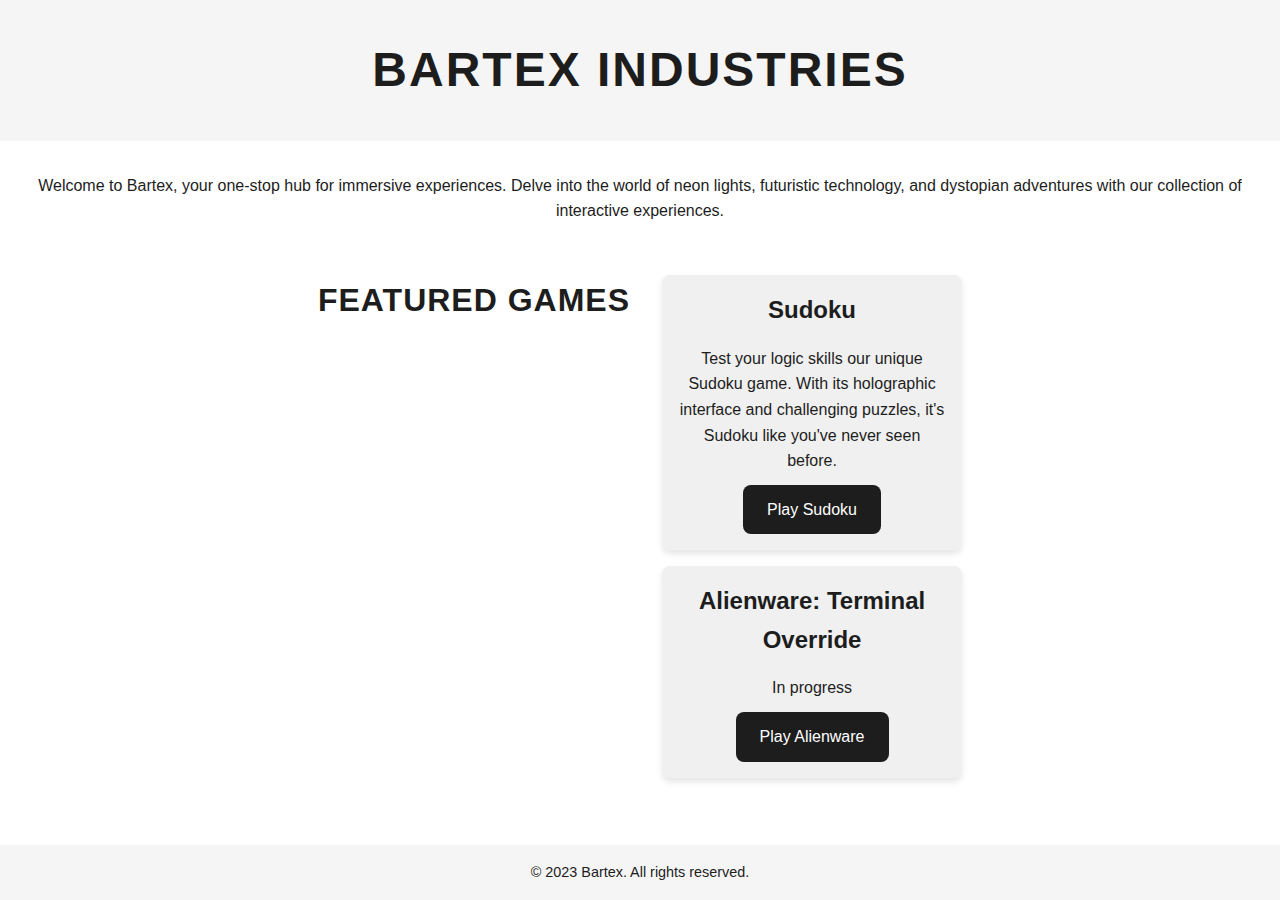
<file: index.html>
<!DOCTYPE html>
<html lang="en">
<head>
    <meta charset="UTF-8">
    <meta name="viewport" content="width=device-width, initial-scale=1.0">
    <title>Bartex Industries</title>
    <link rel="stylesheet" href="styles.css">
</head>
<body>
    <header>
        <h1>Bartex Industries</h1>
    </header>
    <section class="intro">
        <p>Welcome to Bartex, your one-stop hub for immersive experiences. Delve into the world of neon lights, futuristic technology, and dystopian adventures with our collection of interactive experiences.</p>
    </section>
    <section class="games">
        <h2>Featured Games</h2>
        <div class="game-container">
            <div class="game">
                <h3>Sudoku</h3>
                <p>Test your logic skills our unique Sudoku game. With its holographic interface and challenging puzzles, it's Sudoku like you've never seen before.</p>
                <a href="sudoku" class="game-button">Play Sudoku</a>
            </div>
            <div class="game">
                <h3>Alienware: Terminal Override</h3>
                <p>In progress</p>
                <a href="awto" class="game-button">Play Alienware</a>
            </div>
        </div>
    </section>
    <footer>
        <p>&copy; 2023 Bartex. All rights reserved.</p>
    </footer>
</body>
</html>
</file>
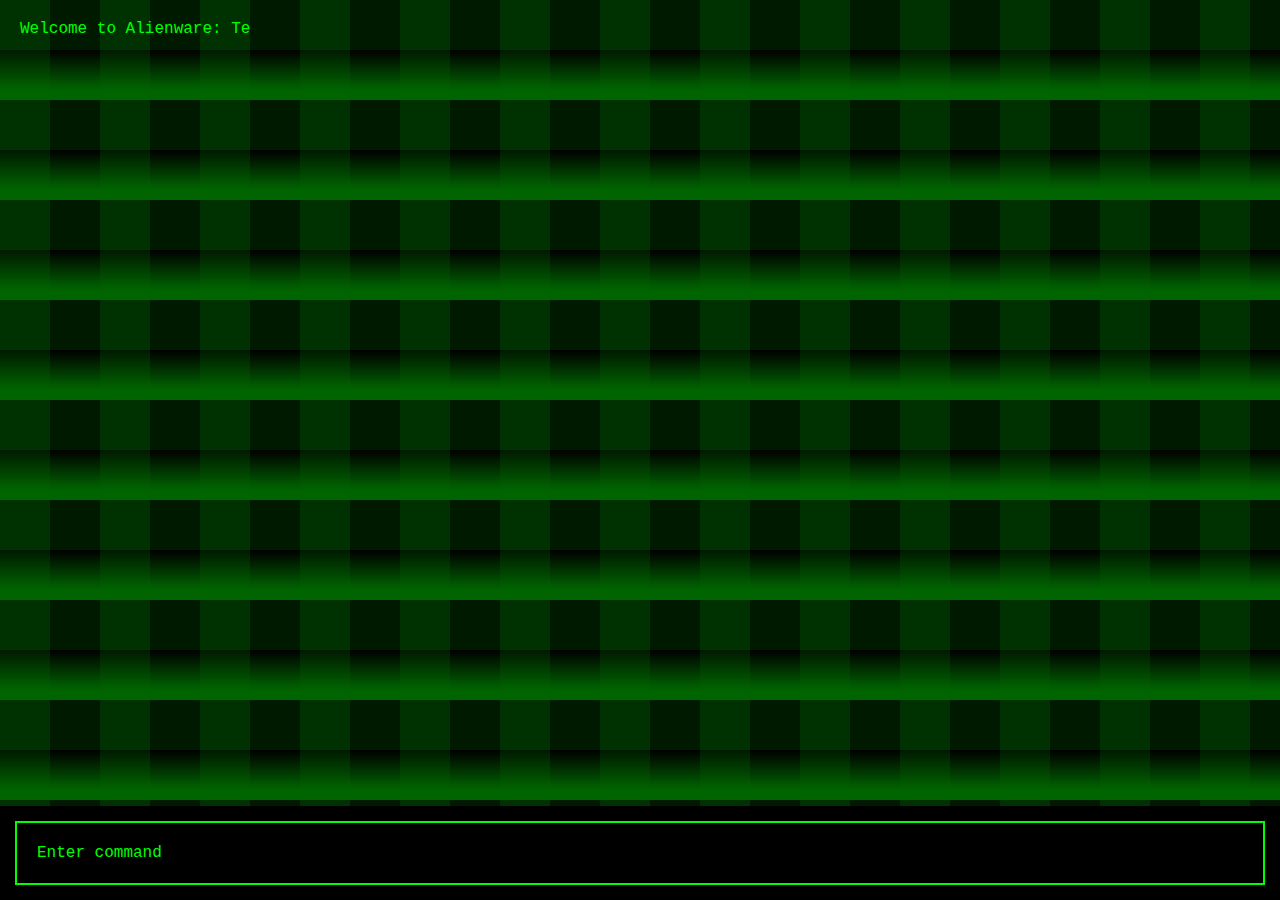
<file: AW-TO/index.html>
<!DOCTYPE html>
<html lang="en">
<head>
  <meta charset="UTF-8">
  <meta name="viewport" content="width=device-width, initial-scale=1.0">
  <title>Alienware: Terminal Override</title>
  <link rel="stylesheet" href="styles.css">
</head>
<body>
  <div class="container">
    <div class="output-wrapper" id="output-wrapper">
      <div class="output" id="output"></div>
      <div class="distortion" id="distortion"></div>
    </div>
    <div class="input-container">
      <input type="text" class="input" id="input" placeholder="Enter command">
    </div>
  </div>
  <script src="helpHandler.js"></script>
  <script src="main.js"></script>
</body>
</html>
</file>
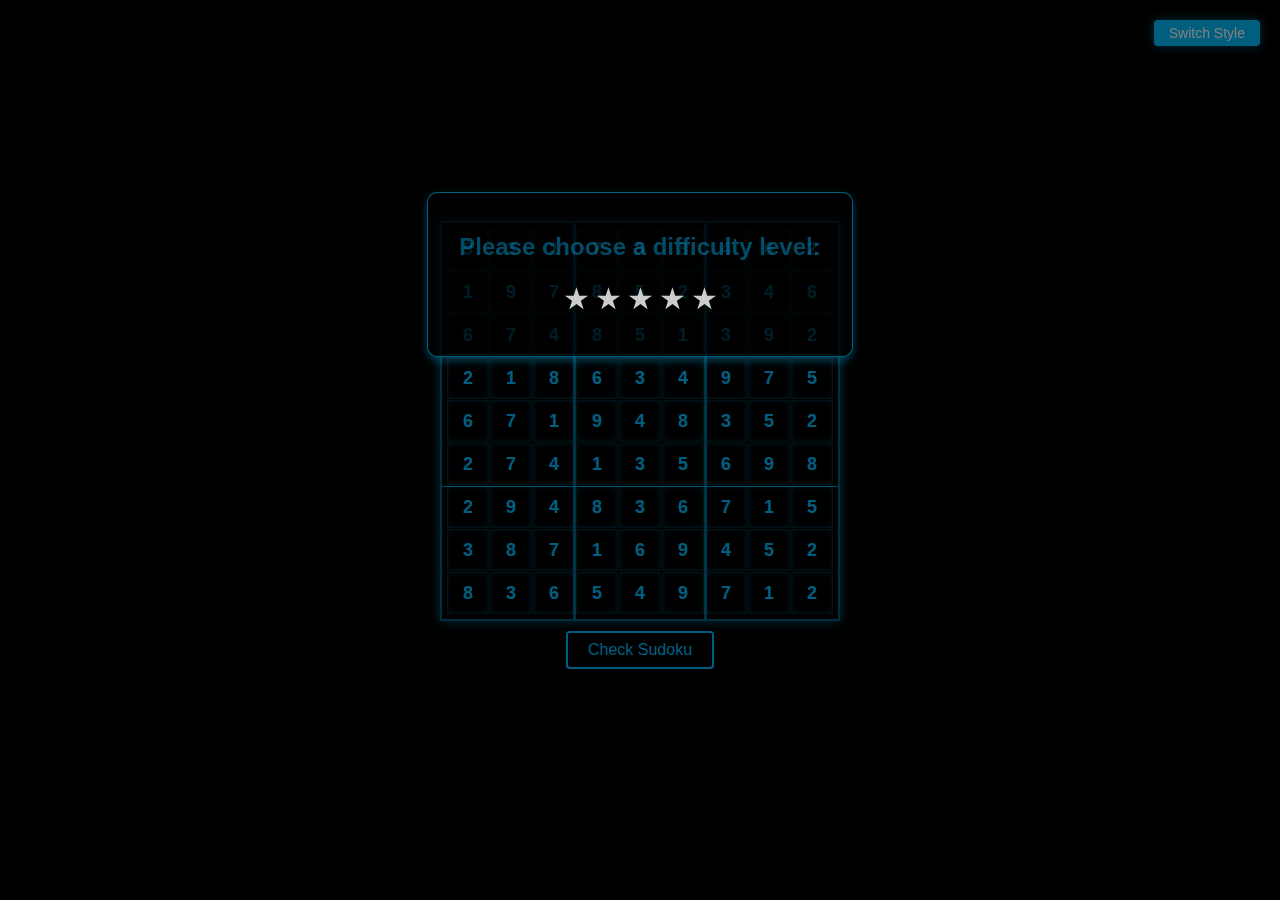
<file: sudoku/index.html>
<!DOCTYPE html>
<html lang="en">
	<head>
		<meta charset="UTF-8">
		<meta name="viewport" content="width=device-width, initial-scale=1.0">
		<title>Sudoku Game</title>
		<link rel="stylesheet" href="hStyles.css">
	</head>
	<body>
		<div class="popup" id="difficultyPopup">
			<div class="popup-content">
				<h2>Please choose a difficulty level:</h2>
				<div class="star-container" id="stars">
					<span class="star" data-value="5">★</span>
					<span class="star" data-value="4">★</span>
					<span class="star" data-value="3">★</span>
					<span class="star" data-value="2">★</span>
					<span class="star" data-value="1">★</span>
				</div>
			</div>
		</div>
		<div class="loading-overlay" id="loadingOverlay">
			<h2>Loading Sudoku...</h2>
		</div>
		<div class="container">
			<div class="sudoku-board" id="sudokuBoard">
				<!-- Sudoku cells will be generated here by JavaScript -->
			</div>
			<button class="check-button" id="checkButton">Check Sudoku</button>
			<button class="switch-style" id="switchStyleButton">Switch Style</button>
		</div>
		<script src="main.js"></script>
	</body>
</html>
</file>
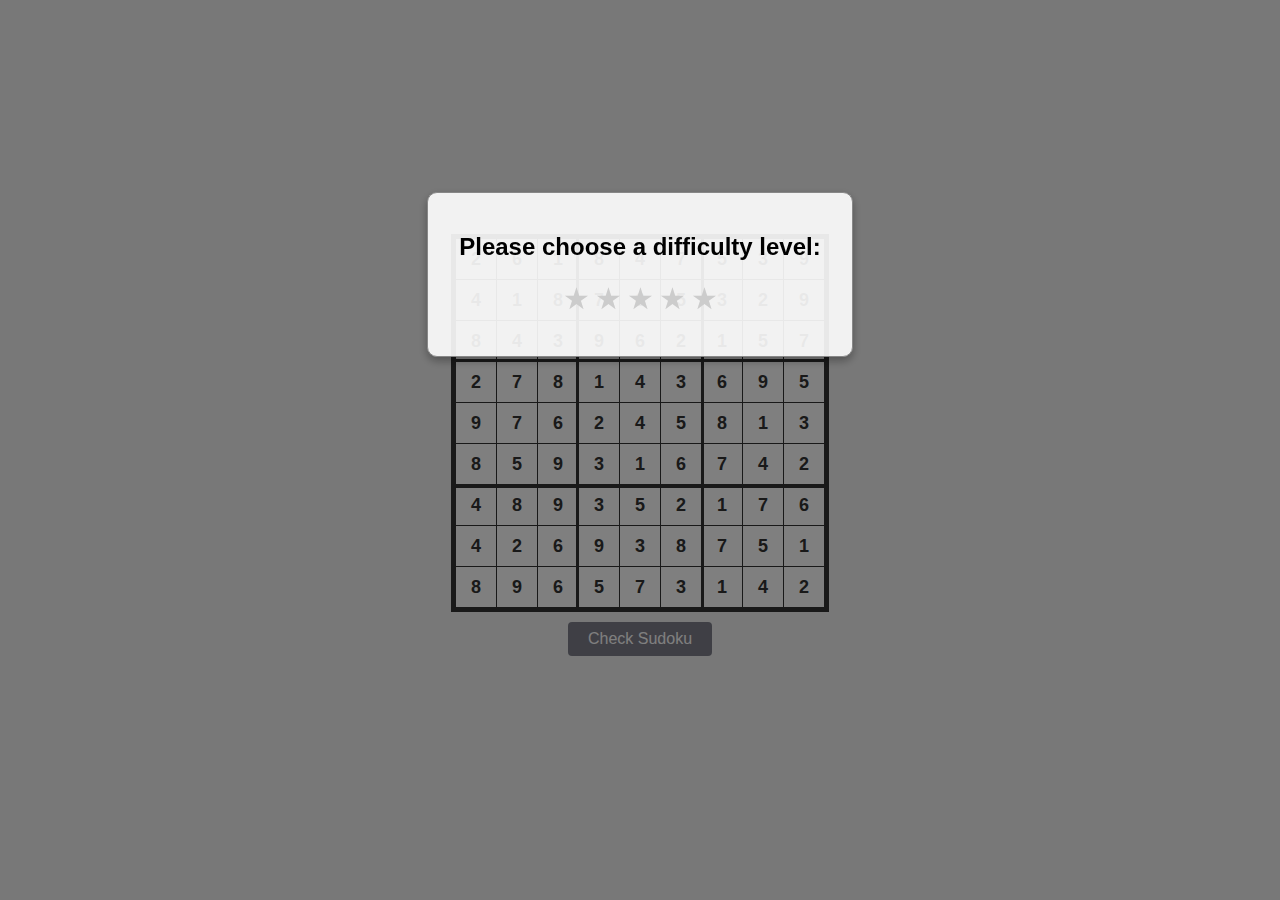
<file: sudoku.htm>
<!DOCTYPE html>
<html lang="en">
	<head>
		<meta charset="UTF-8">
		<meta name="viewport" content="width=device-width, initial-scale=1.0">
		<title>Sudoku Game</title>
		<style>
			body {
				font-family: Arial, sans-serif;
				display: flex;
				justify-content: center;
				align-items: center;
				height: 100vh;
				margin: 0;
				background-color: #f0f0f0;
			}
			.sudoku-board {
				display: grid;
				grid-template-columns: repeat(9, 1fr);
				grid-gap: 1px;
				background-color: #333;
				padding: 5px;
				z-index: 1;
				position: relative;
			}
			.sudoku-cell {
				width: 40px;
				height: 40px;
				display: flex;
				justify-content: center;
				align-items: center;
				background-color: #fff;
				font-size: 18px;
				font-weight: bold;
				color: #333;
			}
			.sudoku-board::before,
			.sudoku-board::after {
				content: '';
				position: absolute;
				background-color: #333;
				z-index: 1;
			}
			.sudoku-board::before {
				width: 3px;
				height: calc(100%);
				top: 0;
				left: calc(33.333% - 1px);
			}
			.sudoku-board::after {
				width: 3px;
				height: calc(100%);
				top: 0;
				right: calc(33.333% - 1px);
			}
			.sudoku-cell:nth-child(n + 19):nth-child(-n + 27)::before,
			.sudoku-cell:nth-child(n + 46):nth-child(-n + 54)::before {
				content: '';
				position: absolute;
				background-color: #333;
				z-index: 1;
				width: calc(100%);
				height: 3px;
			}
			.sudoku-cell:nth-child(n + 19):nth-child(-n + 27)::before {
				top: calc(33.333% - 1px);
				left: 0;
			}
			.sudoku-cell:nth-child(n + 46):nth-child(-n + 54)::before {
				top: calc(66.667% - 1px);
				left: 0;
			}
			.focused {
				background-color: rgba(220, 235, 255, 0.9);
			}
			.user-entered {
				color: #007BFF; /* Change the text color */
				font-weight: bold; /* Make the text bold */
			}
			.error {
				color: red;
			}
			.container {
				display: flex;
				flex-direction: column;
				align-items: center;
			}
			.check-button {
				background-color: #7e7f8b;
				border: none;
				color: white;
				text-align: center;
				text-decoration: none;
				display: inline-block;
				font-size: 16px;
				margin: 10px 2px;
				cursor: pointer;
				padding: 8px 20px;
				border-radius: 4px;
			}
			.check-button:hover {
				background-color: #9d9fb2;
			}
			.popup {
				display: none;
				position: fixed;
				z-index: 2;
				left: 0;
				top: 0;
				width: 100%;
				height: 100%;
				background-color: rgba(0, 0, 0, 0.5);
			}
			.popup-content {
				background-color: rgba(255, 255, 255, 0.9);
				margin: 15% auto;
				padding: 20px;
				border: 1px solid #888;
				width: 30%;
				text-align: center;
				border-radius: 10px; /* Add rounded edges */
				box-shadow: 0 4px 8px rgba(0, 0, 0, 0.3); /* Add shadow */
			}
			.star-container {
				display: flex;
				flex-direction: row-reverse;
				justify-content: center;
				align-items: center;
				gap: 5px;
				cursor: pointer;
				margin-bottom: 20px;
			}
			.star {
				font-size: 30px;
				color: #ccc;
				order: 1;
				transition: color 0.2s;
			}
			.star:hover,
			.star:hover ~ .star {
				color: gold;
			}
			.loading-overlay {
				visibility: hidden;
				position: absolute;
				left: 0;
				top: 0;
				width: 100%;
				height: 100%;
				background-color: rgba(255, 255, 255, 0.9);
				display: flex;
				justify-content: center;
				align-items: center;
				font-size: 24px;
			}
		</style>
	</head>
	<body>
		<div class="popup" id="difficultyPopup">
			<div class="popup-content">
				<h2>Please choose a difficulty level:</h2>
				<div class="star-container" id="stars">
					<span class="star" data-value="5">★</span>
					<span class="star" data-value="4">★</span>
					<span class="star" data-value="3">★</span>
					<span class="star" data-value="2">★</span>
					<span class="star" data-value="1">★</span>
				</div>
			</div>
		</div>
		<div class="loading-overlay" id="loadingOverlay">
			<h2>Loading Sudoku...</h2>
		</div>
		<div class="container">
			<div class="sudoku-board" id="sudokuBoard">
				<!-- Sudoku cells will be generated here by JavaScript -->
			</div>
			<button class="check-button" id="checkButton">Check Sudoku</button>
		</div>
		<script>
			// Initialize the Sudoku board
			function initSudokuBoard(difficulty) {
				const board = document.getElementById('sudokuBoard');
				const sudokuGrid = Array.from({ length: 9 }, () => Array(9).fill(0));
				let solved = false;
				const timeout = 2000; // Timeout in milliseconds
				while (!solved) {
					randomizeRow(sudokuGrid,1); // Randomly fill the first row
					const startTime = new Date().getTime();
					solved = solveSudoku(sudokuGrid, 9, startTime, timeout); // Solve the Sudoku board
					if (!solved) {
						// Reset the board
						for (let i = 1; i < 9; i++) {
							sudokuGrid[i].fill(0);
						}
					}
				}
				blankOutNakedSingles(sudokuGrid, 15); // Blank out up to 15 naked singles
				blankOutHiddenSingles(sudokuGrid, 5 * difficulty); // Blank out up to 30 hidden singles
				blankOutNakedSingles(sudokuGrid, 10 * difficulty); // Blank out any leftover naked singles
				clearBoard();
				for (let i = 0; i < 81; i++) {
					const cell = document.createElement('div');
					cell.classList.add('sudoku-cell');
					cell.setAttribute('data-index', i);
					cell.textContent = sudokuGrid[Math.floor(i / 9)][i % 9] || ''; // Display the number or leave it blank
					if (sudokuGrid[Math.floor(i / 9)][i % 9] === 0) {
						cell.setAttribute('contenteditable', 'true');
						cell.addEventListener('focus', handleCellFocus);
						cell.addEventListener('blur', handleCellBlur);
						cell.addEventListener('input', handleCellInput);
					}
					board.appendChild(cell);
				}
				const checkButton = document.getElementById('checkButton');
				checkButton.addEventListener('click', () => checkSudoku(sudokuGrid));
			}
			function initFakeSudokuBoard() {
				const board = document.getElementById('sudokuBoard');
				const sudokuGrid = Array.from({ length: 9 }, () => Array(9).fill(0));
				const timeout = 2000; // Timeout in milliseconds
				for (let i = 0; i < 9; i++) {
					randomizeRow(sudokuGrid,i);
				}
				for (let i = 0; i < 81; i++) {
					const cell = document.createElement('div');
					cell.classList.add('sudoku-cell');
					cell.setAttribute('data-index', i);
					cell.textContent = sudokuGrid[Math.floor(i / 9)][i % 9] || ''; // Display the number or leave it blank
					board.appendChild(cell);
				}
			}
			function getDifficulty() {
				let difficulty = null;
				while (difficulty === null || difficulty < 1 || difficulty > 5) {
					difficulty = parseInt(window.prompt("Please choose a difficulty level (1 to 5):"), 10);
				}
				return difficulty;
			}
			function checkSudoku(sudokuGrid) {
				const cells = document.getElementsByClassName('sudoku-cell');
				let hasErrors = false;
				let isComplete = true;
				for (let i = 0; i < cells.length; i++) {
					const cell = cells[i];
					const rowIndex = Math.floor(i / 9);
					const colIndex = i % 9;
					const value = parseInt(cell.textContent, 10);
					if (isNaN(value)) {
						isComplete = false;
						continue;
					}
						if (cell.classList.contains('user-entered') && !isSafe(sudokuGrid, rowIndex, colIndex, value)) {
						cell.style.color = 'red';
						hasErrors = true;
					} else {
						cell.style.color = cell.classList.contains('user-entered') ? '#007BFF' : '#333';
					}
				}
				if (!isComplete) {
					alert('The Sudoku is not complete. Please fill in all cells.');
				} else if (!hasErrors) {
					alert('Congratulations! The Sudoku is solved correctly.');
				} else {
					alert('Some errors are present. Please correct them.');
				}
			}
			function isSafe(board, row, col, num) {
				for (let i = 0; i < 9; i++) {
					if (board[row][i] === num || board[i][col] === num) {
						return false;
					}
				}
				const startRow = row - row % 3;
				const startCol = col - col % 3;
				for (let i = 0; i < 3; i++) {
					for (let j = 0; j < 3; j++) {
						if (board[i + startRow][j + startCol] === num) {
							return false;
						}
					}
				}
				return true;
			}
			function solveSudoku(board, n, startTime, timeout) {
				let emptyCells = [];
				for (let i = 0; i < n; i++) {
					for (let j = 0; j < n; j++) {
						if (board[i][j] === 0) {
							emptyCells.push([i, j]);
						}
					}
				}
				if (emptyCells.length === 0) {
					return true;
				}
				// Shuffle the empty cells array to fill them in a random order
				emptyCells.sort(() => Math.random() - 0.5);
				return solveSudokuHelper(board, n, emptyCells, 0, startTime, timeout);
			}
			function solveSudokuHelper(board, n, emptyCells, index, startTime, timeout) {
				if (index === emptyCells.length) {
					return true;
				}
				const elapsedTime = new Date().getTime() - startTime;
				if (elapsedTime > timeout) {
					return false;
				}
				const [row, col] = emptyCells[index];
				for (let num = 1; num <= n; num++) {
					if (isSafe(board, row, col, num)) {
						board[row][col] = num;
						if (solveSudokuHelper(board, n, emptyCells, index + 1, startTime, timeout)) {
							return true;
						} else {
							board[row][col] = 0;
						}
					}
				}
				return false;
			}
			function randomizeRow(board,row) {
				const nums = shuffle([1, 2, 3, 4, 5, 6, 7, 8, 9]);
				for (let col = 0; col < 9; col++) {
					board[row][col] = nums[col];
				}
			}
			function shuffle(array) {
				for (let i = array.length - 1; i > 0; i--) {
					const j = Math.floor(Math.random() * (i + 1));
					[array[i], array[j]] = [array[j], array[i]];
				}
				return array;
			}
			function blankOutNakedSingles(board, maxCellsToRemove) {
				let count = 0;
				const nonEmptyCells = shuffle(getNonEmptyCells(board));
				while (count < maxCellsToRemove && nonEmptyCells.length > 0) {
					const [row, col] = nonEmptyCells.pop(); // Get the next non-empty cell
					const originalValue = board[row][col];
					let legalAlternatives = 0;
					for (let num = 1; num <= 9; num++) {
						if (num !== originalValue && isSafe(board, row, col, num)) {
							legalAlternatives++;
							break;
						}
					}
					if (legalAlternatives === 0) {
						board[row][col] = 0;
						count++;
					}
				}
			}
			function blankOutHiddenSingles(board, maxCellsToRemove) {
				let count = 0;
				const nonEmptyCells = getNonEmptyCells(board);
				nonEmptyCells.sort(() => Math.random() - 0.5); // Shuffle the non-empty cells array
				while (nonEmptyCells.length > 0 && count < maxCellsToRemove) {
					const [row, col] = nonEmptyCells.pop(); // Get the next non-empty cell
					const isHiddenSingle = isSingleInRow(board, row, col) || isSingleInCol(board, row, col) || isSingleInBox(board, row, col);
					if (isHiddenSingle) {
						count++;
					}
				}
			}
			function isSingleInRow(board, row, col) {
				const value = board[row][col];
				board[row][col] = 0;
				for (let c = 0; c < 9; c++) {
					if (c !== col && board[row][c] === 0 && isSafe(board, row, c, value)) {
						board[row][col] = value;
						return false;
					}
				}
				return true;
			}
			function isSingleInCol(board, row, col) {
				const value = board[row][col];
				board[row][col] = 0;
				for (let r = 0; r < 9; r++) {
					if (r !== row && board[r][col] === 0 && isSafe(board, r, col, value)) {
						board[row][col] = value;
						return false;
					}
				}
				return true;
			}		
			function isSingleInBox(board, row, col) {
				const value = board[row][col];
				const boxRowStart = Math.floor(row / 3) * 3;
				const boxColStart = Math.floor(col / 3) * 3;
				board[row][col] = 0;
				for (let r = 0; r < 3; r++) {
					for (let c = 0; c < 3; c++) {
						const newRow = boxRowStart + r;
						const newCol = boxColStart + c;
						if ((newRow !== row || newCol !== col) && board[newRow][newCol] === 0 && isSafe(board, newRow, newCol, value)) {
							board[row][col] = value;
							return false;
						}
					}
				}
				return true;
			}
			function handleCellFocus(event) {
				event.target.classList.add('focused');
			}
			function handleCellBlur(event) {
				event.target.classList.remove('focused');
			}
			function handleCellInput(event) {
				const input = event.data;
				const num = parseInt(input, 10);
				const cell = event.target;
				if (isNaN(num) || num < 1 || num > 9) {
					cell.textContent = '';
					cell.classList.remove('user-entered');
				} else {
					cell.textContent = num;
					cell.classList.add('user-entered');
				}
			}
			function getNonEmptyCells(board) {
				const nonEmptyCells = [];
				for (let row = 0; row < 9; row++) {
					for (let col = 0; col < 9; col++) {
						if (board[row][col] !== 0) {
							nonEmptyCells.push([row, col]);
						}
					}
				}
				return nonEmptyCells;
			}
			function showDifficultyPopup() {
				const popup = document.getElementById("difficultyPopup");
				popup.style.display = "block";
				const stars = document.getElementById("stars");
				stars.addEventListener("click", handleStarClick);
			}
			function handleStarClick(event) {
				if (event.target.classList.contains("star")) {
					const difficulty = parseInt(event.target.getAttribute("data-value"), 10);
					const popup = document.getElementById("difficultyPopup");
					const loadingOverlay = document.getElementById("loadingOverlay");
					popup.style.display = "none";
					loadingOverlay.style.zIndex = "10";
					loadingOverlay.style.visibility = "visible";
					setTimeout(() => {
						initSudokuBoard(difficulty);
						loadingOverlay.style.zIndex = "0";
						loadingOverlay.style.visibility = "hidden";
					}, 100);
				}
			}
			function clearBoard() {
			const board = document.getElementById("sudokuBoard");
				while (board.firstChild) {
					board.removeChild(board.firstChild);
				}
			}
			initFakeSudokuBoard()
			showDifficultyPopup()
		</script>
	</body>
</html>
</file>
<file: styles.css>
* {
    margin: 0;
    padding: 0;
    box-sizing: border-box;
}

body {
    font-family: 'Roboto', sans-serif;
    background-color: #ffffff;
    color: #1d1d1d;
    line-height: 1.6;
    display: flex;
    flex-direction: column;
    min-height: 100vh;
}

header {
    padding: 2rem;
    text-align: center;
    background-color: #f5f5f5;
    margin-bottom: 2rem;
}

h1 {
    font-size: 3rem;
    font-weight: 700;
    letter-spacing: 2px;
    text-transform: uppercase;
}

.intro {
    text-align: center;
    margin-bottom: 2rem;
    padding: 0 2rem;
    flex-grow: 1;
}

h2 {
    font-size: 2rem;
    font-weight: 700;
    letter-spacing: 1px;
    text-transform: uppercase;
    margin-bottom: 2rem;
    text-align: center;
}

.games {
    display: flex;
    justify-content: center;
    flex-wrap: wrap;
    gap: 2rem;
    padding: 0 2rem;
    flex-grow: 1;
}

.game {
    width: 300px;
    background-color: #f0f0f0;
    padding: 1rem;
	margin-bottom: 1rem;
    border-radius: 0.5rem;
    text-align: center;
    box-shadow: 0 4px 6px rgba(0, 0, 0, 0.1);
    transition: transform 0.3s ease, box-shadow 0.3s ease;
}

.game:hover {
    transform: translateY(-5px);
    box-shadow: 0 6px 12px rgba(0, 0, 0, 0.15);
}

h3 {
    font-size: 1.5rem;
    font-weight: 600;
    margin-bottom: 1rem;
}

.game p {
    margin-bottom: 0.5rem;
}

.game-button {
    display: inline-block;
    padding: 0.75rem 1.5rem;
    background-color: #1d1d1d;
    color: #ffffff;
    border: none;
    border-radius: 0.5rem;
    font-size: 1rem;
    cursor: pointer;
    text-decoration: none;
    margin-top: 0.2rem;
    transition: background-color 0.3s ease, transform 0.3s ease;
}

.game-button:hover {
    background-color: #3a3a3a;
    transform: translateY(-2px);
}

footer {
    padding: 1rem;
    text-align: center;
    background-color: #f5f5f5;
    margin-top: 2rem;
}

footer p {
    font-size: 0.9rem;
}
</file>
<file: AW-TO/styles.css>
body {
  font-family: 'Courier New', monospace;
  background-color: #000;
  color: #0f0;
  margin: 0;
  padding: 0;
  overflow-x: hidden;
}

.container {
  display: flex;
  flex-direction: column;
  height: 100vh;
  justify-content: space-between;
}

.output-wrapper {
  position: relative;
  display: grid;
  flex-grow: 1;
  overflow: hidden;
}

.output {
  grid-area: 1 / 1;
  padding: 20px;
  max-height: calc(100% - 60px);
  white-space: pre-wrap;
  z-index: 1;
  overflow-y: auto;
  animation: textDistortion 1s infinite alternate;
}

.distortion {
  grid-area: 1 / 1;
  background-image: linear-gradient(0deg, rgba(0, 100, 0, 1) 10%, transparent 50%, transparent),
                    linear-gradient(transparent 80%, rgba(0, 100, 0, 0.1) 20%, transparent);
  background-size: 100px 100px, 100px 100px;
  animation: distortion 5s linear infinite, flicker 0.15s infinite;
  pointer-events: none;
  z-index: 2;
}

.input-container {
  display: flex;
  height: 40px;
  margin: 15px;
  padding: 10px;
  background-color: transparent;
  border: 2px solid #0f0;
  position: relative;
}

.input-container::before {
  content: '';
  position: absolute;
  top: 0;
  left: 0;
  right: 0;
  bottom: 0;
  background-size: 100px 100px, 100px 100px;
  animation: innerBorderDistortion 1s infinite alternate;
  pointer-events: none;
  z-index: -1;
}

.input-container::after {
  content: '';
  position: absolute;
  top: -2px;
  left: -2px;
  right: -2px;
  bottom: -2px;
  background-size: 100px 100px, 100px 100px;
  animation: borderDistortion 1s infinite alternate;
  pointer-events: none;
  z-index: -1;
}

.input {
  font-family: 'Courier New', monospace;
  font-size: 16px;
  line-height: 1.4;
  flex-grow: 1;
  background-color: #000;
  border: none;
  outline: none;
  color: #0f0;
  padding: 0 10px;
  animation: textDistortion 1s infinite alternate;
}

.input::placeholder {
  font-family: 'Courier New', monospace;
  font-size: 16px;
  line-height: 1.4;
  color: #0f0;
}

@keyframes distortion {
  0%{
    opacity: 0.1;
    transform: translateX(-100%);
  }
  40%{
    opacity: 0.15;
    transform: translateX(-10%);
  }
  45%{
    opacity: 0.23;
    transform: translateX(10%);
  }
  50%{
    opacity: 0.25;
  }
  60%{
    opacity: 0.2;
    transform: translateX(0%);
  }
  100% {
    opacity: 0.1;
    transform: translateX(100%);
  }
}

@keyframes flicker {
  0%, 100% {
    opacity: 0.02;
  }
  30% {
    opacity: 0.1;
  }
  65% {
    opacity: 0.05;
  }
}

.output::before {
  content: '';
  position: absolute;
  top: 0;
  left: 0;
  right: 0;
  bottom: 0;
  background-image: linear-gradient(rgba(0, 255, 0, 0.1) 50%, transparent 50%, transparent),
                    linear-gradient(90deg, rgba(0, 255, 0, 0.1) 50%, transparent 50%, transparent);
  background-size: 100px 100px, 100px 100px;
  animation: distortion 5s linear infinite;
  pointer-events: none;
  z-index: 1;
}

@keyframes textDistortion {
  0% {
    text-shadow: 0 0 1px #0f0, 0 0 2px #0f0, 0 0 3px #0f0, 0 0 4px #0f0, 0 0 5px #0f0;
  }
  25% {
    text-shadow: 1px 0 1px #0f0, 1px 0 2px #0f0, 1px 0 3px #0f0, 1px 0 4px #0f0, 1px 0 5px #0f0;
  }
  50% {
    text-shadow: 0 0 1px #0f0, 0 0 2px #0f0, 0 0 3px #0f0, 0 0 4px #0f0, 0 0 5px #0f0;
  }
  75% {
    text-shadow: -1px 0 1px #0f0, -1px 0 2px #0f0, -1px 0 3px #0f0, -1px 0 4px #0f0, -1px 0 5px #0f0;
  }
  100% {
    text-shadow: 0 0 1px #0f0, 0 0 2px #0f0, 0 0 3px #0f0, 0 0 4px #0f0, 0 0 5px #0f0;
  }
}

@keyframes borderDistortion {
  0% {
    box-shadow: 0 0 1px #0f0, 0 0 2px #0f0, 0 0 3px #0f0, 0 0 4px #0f0, 0 0 5px #0f0;
  }
  25% {
    box-shadow: 1px 0 1px #0f0, 1px 0 2px #0f0, 1px 0 3px #0f0, 1px 0 4px #0f0, 1px 0 5px #0f0;
  }
  50% {
    box-shadow: 0 0 1px #0f0, 0 0 2px #0f0, 0 0 3px #0f0, 0 0 4px #0f0, 0 0 5px #0f0;
  }
  75% {
    box-shadow: -1px 0 1px #0f0, -1px 0 2px #0f0, -1px 0 3px #0f0, -1px 0 4px #0f0, -1px 0 5px #0f0;
  }
  100% {
    box-shadow: 0 0 1px #0f0, 0 0 2px #0f0, 0 0 3px #0f0, 0 0 4px #0f0, 0 0 5px #0f0;
  }
}

@keyframes innerBorderDistortion {
  0% {
    box-shadow: inset 0 0 1px #0f0, inset 0 0 2px #0f0, inset 0 0 3px #0f0, inset 0 0 4px #0f0, inset 0 0 5px #0f0;
  }
  25% {
    box-shadow: inset 1px 0 1px #0f0, inset 1px 0 2px #0f0, inset 1px 0 3px #0f0, inset 1px 0 4px #0f0, inset 1px 0 5px #0f0;
  }
  50% {
    box-shadow: inset 0 0 1px #0f0, inset 0 0 2px #0f0, inset 0 0 3px #0f0, inset 0 0 4px #0f0, inset 0 0 5px #0f0;
  }
  75% {
    box-shadow: inset -1px 0 1px #0f0, inset -1px 0 2px #0f0, inset -1px 0 3px #0f0, inset -1px 0 4px #0f0, inset -1px 0 5px #0f0;
  }
  100% {
    box-shadow: inset 0 0 1px #0f0, inset 0 0 2px #0f0, inset 0 0 3px #0f0, inset 0 0 4px #0f0, inset 0 0 5px #0f0;
  }
}

/* For Chrome, Edge, and Safari */
.output::-webkit-scrollbar {
  width: 8px;
}

.output::-webkit-scrollbar-track {
  background: #000;
}

.output::-webkit-scrollbar-thumb {
  background-color: #0f0;
  border-radius: 4px;
}

/* For Firefox */
.output {
  scrollbar-width: thin;
  scrollbar-color: #0f0 #000;
}
</file>
<file: sudoku/hStyles.css>
body {
    font-family: Arial, sans-serif;
    display: flex;
    justify-content: center;
    align-items: center;
    height: 100vh;
    margin: 0;
    background-color: #000;
}

.sudoku-board {
    display: grid;
    grid-template-columns: repeat(9, 1fr);
    grid-gap: 1px;
    background-color: transparent;
    padding: 5px;
    z-index: 1;
    position: relative;
    border: 2px solid rgba(0, 191, 255, 0.5);
    box-shadow: 0 0 10px rgba(0, 191, 255, 0.5);
	animation: borderDistortion 0.1s infinite;
}

.sudoku-cell {
    width: 40px;
    height: 40px;
    display: flex;
    justify-content: center;
    align-items: center;
    background-color: rgba(0, 0, 0, 0.5);
    font-size: 18px;
    font-weight: bold;
    color: #00bfff;
    border: 1px solid rgba(0, 191, 255, 0.2);
    box-shadow: inset 0 0 5px rgba(0, 191, 255, 0.2);
	animation: textDistortion 1s infinite;
}

.sudoku-board::before,
.sudoku-board::after {
    content: '';
    position: absolute;
    background-color: rgba(0, 191, 255, 0.5);
    z-index: 1;
}

.sudoku-board::before {
    width: 3px;
    height: calc(100%);
    top: 0;
    left: calc(33.333% - 1px);
	animation: borderDistortion 0.8s infinite;
}

.sudoku-board::after {
    width: 3px;
    height: calc(100%);
    top: 0;
    right: calc(33.333% - 1px);
	animation: borderDistortion 0.9s infinite;
}

.sudoku-cell:nth-child(n + 19):nth-child(-n + 27)::before,
.sudoku-cell:nth-child(n + 46):nth-child(-n + 54)::before {
    content: '';
    position: absolute;
    background-color: rgba(0, 191, 255, 0.2);
    z-index: 1;
    width: calc(100%);
    height: 1px;
	animation: borderDistortion 2s infinite;
}

.sudoku-cell:nth-child(n + 19):nth-child(-n + 27)::before {
    top: calc(33.333% - 1px);
    left: 0;
}

.sudoku-cell:nth-child(n + 46):nth-child(-n + 54)::before {
    top: calc(66.667% - 1px);
    left: 0;
}

.focused {
    background-color: rgba(0, 191, 255, 0.2);
}

.user-entered {
    color: #00bfff;
    font-weight: bold;
}

.error {
    color: red;
}

.container {
    display: flex;
    flex-direction: column;
    align-items: center;
}

.check-button {
  background-color: transparent;
  border: 2px solid #00bfff;
  color: #00bfff;
  text-align: center;
  text-decoration: none;
  display: inline-block;
  font-size: 16px;
  margin: 10px 2px;
  cursor: pointer;
  padding: 8px 20px;
  border-radius: 4px;
  animation: textDistortion 1s infinite, innerBorderDistortion 2s infinite; /* Apply both distortion effects */
}

.check-button:hover {
  background-color: #00a0d1;
  color: #fff;
}

.popup {
	display: none;
	position: fixed;
	z-index: 2;
	left: 0;
	top: 0;
	width: 100%;
	height: 100%;
	background-color: rgba(0, 0, 0, 0.5);
}

.popup-content {
	background-color: rgba(0, 0, 0, 0.7);
	margin: 15% auto;
	padding: 20px;
	border: 1px solid rgba(0, 191, 255, 0.5);
	width: 30%;
	text-align: center;
	color: rgba(0, 191, 255, 0.4);
	border-radius: 10px;
	box-shadow: 0 4px 8px rgba(0, 191, 255, 0.3);
	animation: borderDistortion 1s infinite, textDistortion 2s infinite;
}

.star-container {
	display: flex;
	flex-direction: row-reverse;
	justify-content: center;
	align-items: center;
	gap: 5px;
	cursor: pointer;
	margin-bottom: 20px;
}

.star {
	font-size: 30px;
	color: #ccc;
	order: 1;
	transition: color 0.2s;
	animation: textDistortion 1s infinite;
}

.star:hover,
.star:hover ~ .star {
	color: #00bfff;
}

.loading-overlay {
	visibility: hidden;
	position: absolute;
	left: 0;
	top: 0;
	width: 100%;
	height: 100%;
	background-color: rgba(0, 0, 0, 0.8);
	display: flex;
	justify-content: center;
	align-items: center;
	font-size: 24px;
	color: #00bfff;
}

.switch-style {
    position: fixed;
    top: 20px;
    right: 20px;
    background-color: #00bfff;
    border: none;
    color: white;
    text-align: center;
    text-decoration: none;
    display: inline-block;
    font-size: 14px;
    padding: 5px 15px;
    border-radius: 4px;
    cursor: pointer;
    box-shadow: 0 0 10px rgba(0, 191, 255, 0.5);
}

.switch-style:hover {
    background-color: #00a0d1;
}

@keyframes textDistortion {
  0% {
    text-shadow: 0 0 1px #00bfff, 1px 0 2px #00bfff, 0 0 0.5px #00bfff;
  }
  25% {
    text-shadow: 1px 0 1px #00bfff, 1px 0 2px #00bfff, 0px 0 0.5px #00bfff;
  }
  50% {
    text-shadow: 0 0 1px #00bfff, 0 0 2px #00bfff, 0 0 0.5px #00bfff;
  }
  75% {
    text-shadow: -1px 0 1px #00bfff, 0px 0 2px #00bfff, -1px 0 0.5px #00bfff;
  }
  100% {
    text-shadow: 1px 0 1px #00bfff, -1px 0 2px #00bfff, 0 0 0.5px #00bfff;
  }
}

@keyframes borderDistortion {
  0% {
    box-shadow: 0 -0.5px 1px #00bfff, 0 0 2px #00bfff, 0 0 3px #00bfff;
  }
  25% {
    box-shadow: 0.5px 0 1px #00bfff, 0.5px 0 2px #00bfff, 0 0 3px #00bfff;
  }
  50% {
    box-shadow: 0 0.5px 1px #00bfff, 0 0.5px 2px #00bfff, 0 0 3px #00bfff;
  }
  75% {
    box-shadow: -1px 0 1px #00bfff, -0.5px 0 2px #00bfff, -0.5px 0 3px #00bfff;
  }
  100% {
    box-shadow: 0 0.5px 1px #00bfff, 0 -0.5px 2px #00bfff, 0 -0.5px 3px #00bfff;
  }
}

@keyframes innerBorderDistortion {
  0% {
    box-shadow: inset 0 0 1px #00bfff, inset 0 0 2px #00bfff, inset 0 0 3px #00bfff, inset 0 0 4px #00bfff, inset 0 0 5px #00bfff;
  }
  25% {
    box-shadow: inset 1px 0 1px #00bfff, inset 1px 0 2px #00bfff, inset 1px 0 3px #00bfff, inset 1px 0 4px #00bfff, inset 1px 0 5px #00bfff;
  }
  50% {
    box-shadow: inset 0 0 1px #00bfff, inset 0 0 2px #00bfff, inset 0 0 3px #00bfff, inset 0 0 4px #00bfff, inset 0 0 5px #00bfff;
  }
  75% {
    box-shadow: inset -1px 0 1px #00bfff, inset -1px 0 2px #00bfff, inset -1px 0 3px #00bfff, inset -1px 0 4px #00bfff, inset -1px 0 5px #00bfff;
  }
  100% {
    box-shadow: inset 0 0 1px #00bfff, inset 0 0 2px #00bfff, inset 0 0 3px #00bfff, inset 0 0 4px #00bfff, inset 0 0 5px #00bfff;
  }
}
</file>
